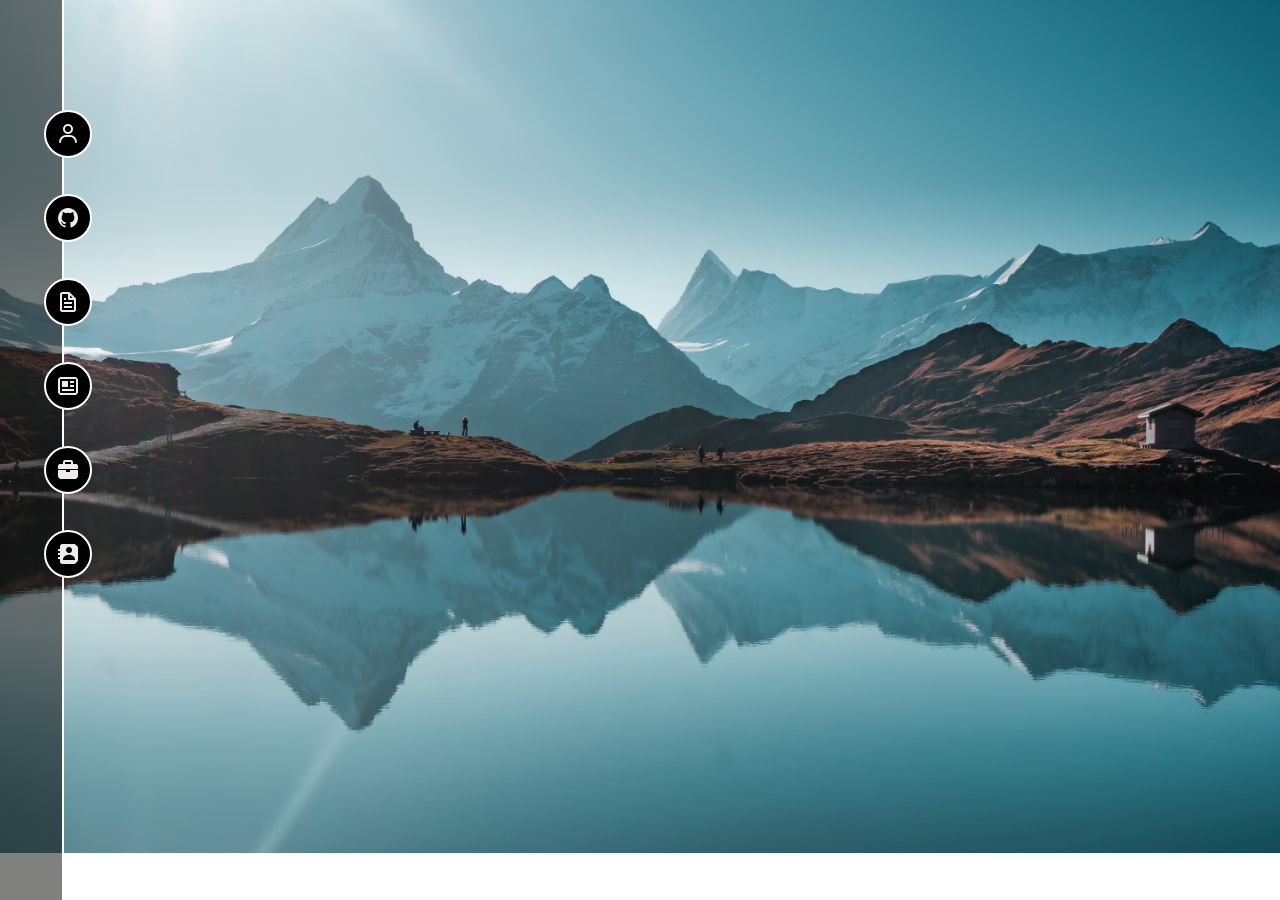
<file: index.html>
<!DOCTYPE html>
<html>
<head>
	<meta charset="utf-8">
	<meta name="viewport" content="width=device-width, initial-scale=1">
	<title>Sisula Welgamage - Official</title>
	<link rel="stylesheet" type="text/css" href="css/style (280 G Fold).css">
	<link rel="stylesheet" type="text/css" href="css/style (360 G S10).css">
	<link rel="stylesheet" type="text/css" href="css/style (375 I SE).css">	
	<link rel="stylesheet" type="text/css" href="css/style (390 I 12 Pro).css">	
	<link rel="stylesheet" type="text/css" href="css/style (393 Pixel 5).css">	
	<link rel="stylesheet" type="text/css" href="css/style (412 S S20 Ultra).css">
	<link rel="stylesheet" type="text/css" href="css/style (414 I XR).css">
	<link rel="stylesheet" type="text/css" href="css/style (540  Surface Duo).css">
	<link rel="stylesheet" type="text/css" href="css/style (769 I Pad Mini).css">
	<link rel="stylesheet" type="text/css" href="css/style (820 I pad Air).css">
	<link rel="stylesheet" type="text/css" href="css/style (912 Surface Pro 7).css">
	<link rel="stylesheet" type="text/css" href="css/style (1024 Nest Hub).css">
	<link rel="stylesheet" type="text/css" href="css/style (1280 Nest Hub Max).css">
</head>
<body>
<div class="nav_side_menu2">
	<table class="nav_side_bar_2">
		<tr>
			<td id="about" class="icon"><img src="[data-uri]"/></td>
			<td id="about_2" ><button id="about_btn"><p id="about_a">About Me ?</p></button></td>
		</tr>
		<tr>
			<td id="projects" class="icon"><img id="projects" src="[data-uri]"/></td>
			<td><button id="project_btn"><p id="project_a" href="#">Projects</p></button></td>
		</tr>
		<tr>
			<td id="source" class="icon"><img id="projects" src="[data-uri]"/></td>
			<td><button id="source_btn"><p id="source_a" href="#">Source Code</Source></p></button></td>
		</tr>
		<tr>
			<td id="news" class="icon"><img id="projects" src="[data-uri]"/></td>
			<td><button id="news_btn"><p id="news_a" href="#">Tech News</p></button></td>
		</tr>
		<tr>
			<td id="Workspace" class="icon"><img id="projects" src="[data-uri]"/></td>
			<td><button id="workspace_btn"><p id="workspace_a" href="#">API</p></button></td>
		</tr>
		<tr>
			<td id="contact" class="icon"><img id="projects" src="[data-uri]"/></td>
			<td><button id="contact_btn"><p id="contact_a" href="#">Contact</p></button></td>
		</tr>
	</table>
</div>

<div id="about_id" class="content">
	<div class="header_con">
		<h3 class="con_title">About Me ?</h3>
		<img class="close" src="[data-uri]"/>
	</div>
	<div class="body_con">
		<p class="ako">
		dedkdeokdemrfklrmkflmreklfmrelkmfkcemcervc
		erve
		verovmevmemvcomvoemrvoremvekd
		dkkoemjoerf
		RYNLk8PwEnaBrk2QBluiGPuc0Xf0PvCrw1gpYEvPce4yWjder
		f
		rf

		ef
		er
		f
		RYNLk8PwEnaBrk2QBluiGPuc0Xf0PvCrw1gpYEvPce4yWjdercfe
		derfreffrffedr
		erfrefercer
		r
		cercercerc
		cercrec
		</p>
	</div>
</div>
<div id="Project_id" class="content">
	<div class="header_con">
		<h3 class="con_title">PROJECTS</h3>		
		<img class="close" src="[data-uri]"/>
		<br><br><hr>	
	</div>
	<div class="body_con">
		<div class="projects_list">
			<h3 class="num_project_list">01</h3><h3 class="name_project">Cobra M-D</h3>
		</div>
	</div>
</div>
<div id="source_id" class="content">
	<div class="header_con">
		<h3 class="con_title">Source Code</h3>
		<img class="close" src="[data-uri]"/>
		<br><hr>
	</div>
	<div class="body_con">
	</div>
</div>
<div id="tech_id" class="content">
	<div class="header_con">
		<h3 class="con_title">Tech News</h3>
		<img class="close" src="[data-uri]"/>
	</div>
	<div class="body_con">
	</div>
</div>
<div id="api_id" class="content">
	<div class="header_con">
		<h3 class="con_title">API</h3>
		<img class="close" src="[data-uri]"/>
	</div>
	<div class="body_con">
	</div>
</div>
<div id="contact_id" class="content">
	<div class="header_con">
		<h3 class="con_title">Contact</h3>
		<img class="close" src="[data-uri]"/>
	</div>
	<div class="body_con">
	</div>
</div>
	<script type="text/javascript">
	var flexbx_id_nv_2  = {1: '#about_id', 2: '#Project_id', 3: '#source_id', 4: '#tech_id', 5: '#api_id', 6: '#contact_id',};
	var btn_id = {1: '#about_btn', 2: '#project_btn', 3: '#source_btn', 4: '#news_btn', 5: '#workspace_btn', 6: '#contact_btn',}</script>
	<!--JavaScript-->
	<script type="text/javascript" src="jquery.min.js"></script>
	<script type="text/javascript" src="script.js"></script>	
</body>

</html>
</file>
<file: css/style (280 G Fold).css>
*{
	margin: 0;
	padding: 0;
	box-sizing: border-box;
}
.nav_side_menu2{
	display: none;
}
	.content{
		display: none;
		}
@media screen and (min-width: 0px) and (max-width: 280px){
	body {
		background-image:  url(media/bg.jpg);
		background-repeat: no-repeat;
		background-size: auto;
		position: fixed;
		font-family: sans-serif;
		overflow: hidden;
	}
	.nav_side_menu{
		position: fixed;
		top: 0;
		left: 0;
		height: 100%;
		width: 100%;
		background-color: rgba(0.5, 0.5, 0.2, 0.5);
		border-right: 1px solid rgb(85, 82, 82);
	} 
	.logo{
	
		text-align: center;
		padding: 20px;
	}
	table{
		position: fixed;
	}
	.navbar_table tr td{
		padding: 25px;
	}
	.navbar_table tr .desc a{
		color: #fff;
		text-decoration: none;
		font-size: 18px;
	}
	.navbar_table tr .icon{
		padding-left: 20px;
		padding-right: 30px;
	}
}
</file>
<file: css/style (360 G S10).css>
*{
	margin: 0;
	padding: 0;
	box-sizing: border-box;
}
.nav_side_menu2{
	display: none;
}
	.content{
		display: none;
		}
@media screen and (min-width: 281px) and (max-width: 360px){
	body {
		background-image:  url(media/bg.jpg);
		background-repeat: no-repeat;
		background-size: auto;
		position: fixed;
		font-family: sans-serif;
		overflow: hidden;
	}
	.nav_side_menu{
		position: fixed;
		top: 0;
		left: 0;
		height: 100%;
		width: 100%;
		background-color: rgba(0.5, 0.5, 0.2, 0.5);
		border-right: 1px solid rgb(85, 82, 82);
	} 
	.logo{
	
		text-align: center;
		padding: 20px;
	}
	table{
		position: fixed;
	}
	.navbar_table tr td{
		padding: 25px;
	}
	.navbar_table tr .desc a{
		color: #fff;
		text-decoration: none;
		font-size: 28px;
	}
	.navbar_table tr .icon{
		padding-left: 20px;
		padding-right: 30px;
	}
}
</file>
<file: css/style (375 I SE).css>
*{
	margin: 0;
	padding: 0;
	box-sizing: border-box;
}
.nav_side_menu2{
	display: none;
}
	.content{
		display: none;
		}
@media screen and (min-width: 361px) and (max-width: 375px){
	body {
		background-image:  url(../media/2bg.jpg);
		background-repeat: no-repeat;
		background-size: auto;
		position: fixed;
		font-family: sans-serif;
		overflow: hidden;
	}
	.nav_side_menu{
		position: fixed;
		top: 0;
		left: 0;
		height: 100%;
		width: 100%;
		background-color: rgba(0.5, 0.5, 0.2, 0.5);
		border-right: 1px solid rgb(85, 82, 82);
	} 
	.logo{
	
		text-align: center;
		padding: 20px;
	}
	table{
		position: fixed;
	}
	.navbar_table tr td{
		padding: 25px;
	}
	.navbar_table tr .desc a{
		color: #fff;
		text-decoration: none;
		font-size: 18px;
	}
	.navbar_table tr .icon{
		padding-left: 20px;
		padding-right: 30px;
	}
}
</file>
<file: css/style (390 I 12 Pro).css>
*{
	margin: 0;
	padding: 0;
	box-sizing: border-box;
}
.nav_side_menu2{
	display: none;
}
	.content{
		display: none;
		}
@media screen and (min-width: 376px) and (max-width: 390px){
	body {
		background-image:  url(media/bg.jpg);
		background-repeat: no-repeat;
		background-size: auto;
		position: fixed;
		font-family: sans-serif;
		overflow: hidden;
	}
	.nav_side_menu{
		position: fixed;
		top: 0;
		left: 0;
		height: 100%;
		width: 100%;
		background-color: rgba(0.5, 0.5, 0.2, 0.5);
		border-right: 1px solid rgb(85, 82, 82);
	} 
	.logo{
	
		text-align: center;
		padding: 20px;
	}
	table{
		position: fixed;
	}
	.navbar_table tr td{
		padding: 25px;
	}
	.navbar_table tr .desc a{
		color: #fff;
		text-decoration: none;
		font-size: 18px;
	}
	.navbar_table tr .icon{
		padding-left: 20px;
		padding-right: 30px;
	}
}
</file>
<file: css/style (393 Pixel 5).css>
*{
	margin: 0;
	padding: 0;
	box-sizing: border-box;
}
.nav_side_menu2{
	display: none;
}
	.content{
		display: none;
		}
@media screen and (min-width: 391px) and (max-width: 394px){
	body {
		background-image:  url(media/bg.jpg);
		background-repeat: no-repeat;
		background-size: auto;
		position: fixed;
		font-family: sans-serif;
		overflow: hidden;
	}
	.nav_side_menu{
		position: fixed;
		top: 0;
		left: 0;
		height: 100%;
		width: 100%;
		background-color: rgba(0.5, 0.5, 0.2, 0.5);
		border-right: 1px solid rgb(85, 82, 82);
	} 
	.logo{
	
		text-align: center;
		padding: 20px;
	}
	table{
		position: fixed;
	}
	.navbar_table tr td{
		padding: 25px;
	}
	.navbar_table tr .desc a{
		color: #fff;
		text-decoration: none;
		font-size: 18px;
	}
	.navbar_table tr .icon{
		padding-left: 20px;
		padding-right: 30px;
	}
}
</file>
<file: css/style (412 S S20 Ultra).css>
*{
	margin: 0;
	padding: 0;
	box-sizing: border-box;
}
.nav_side_menu2{
	display: none;
}
	.content{
		display: none;
		}
@media screen and (min-width: 395px) and (max-width: 412px){
	body {
		background-image:  url(media/bg.jpg);
		background-repeat: no-repeat;
		background-size: auto;
		position: fixed;
		font-family: sans-serif;
		overflow: hidden;
	}
	.nav_side_menu{
		position: fixed;
		top: 0;
		left: 0;
		height: 100%;
		width: 100%;
		background-color: rgba(0.5, 0.5, 0.2, 0.5);
		border-right: 1px solid rgb(85, 82, 82);
	} 
	.logo{
	
		text-align: center;
		padding: 20px;
	}
	table{
		position: fixed;
	}
	.navbar_table tr td{
		padding: 25px;
	}
	.navbar_table tr .desc a{
		color: #fff;
		text-decoration: none;
		font-size: 18px;
	}
	.navbar_table tr .icon{
		padding-left: 20px;
		padding-right: 30px;
	}
}
</file>
<file: css/style (414 I XR).css>
*{
	margin: 0;
	padding: 0;
	box-sizing: border-box;
}
.nav_side_menu2{
	display: none;
}
	.content{
		display: none;
		}
@media screen and (min-width: 413px) and (max-width: 415px){
	body {
		background-image:  url(media/bg.jpg);
		background-repeat: no-repeat;
		background-size: auto;
		position: fixed;
		font-family: sans-serif;
		overflow: hidden;
	}
	.nav_side_menu{
		position: fixed;
		top: 0;
		left: 0;
		height: 100%;
		width: 100%;
		background-color: rgba(0.5, 0.5, 0.2, 0.5);
		border-right: 1px solid rgb(85, 82, 82);
	} 
	.logo{
	
		text-align: center;
		padding: 20px;
	}
	table{
		position: fixed;
	}
	.navbar_table tr td{
		padding: 25px;
	}
	.navbar_table tr .desc a{
		color: #fff;
		text-decoration: none;
		font-size: 18px;
	}
	.navbar_table tr .icon{
		padding-left: 20px;
		padding-right: 30px;
	}
}
</file>
<file: css/style (540  Surface Duo).css>
*{
	margin: 0;
	padding: 0;
	box-sizing: border-box;
}
.nav_side_menu2{
	display: none;
}
	.content{
		display: none;
		}
@media screen and (min-width: 416px) and (max-width: 540px){
	body {
		background-image:  url(media/bg.jpg);
		background-repeat: no-repeat;
		background-size: auto;
		position: fixed;
		font-family: sans-serif;
		overflow: hidden;
	}
	.nav_side_menu{
		position: fixed;
		top: 0;
		left: 0;
		height: 100%;
		width: 100%;
		background-color: rgba(0.5, 0.5, 0.2, 0.5);
		border-right: 1px solid rgb(85, 82, 82);
	} 
	.logo{
	
		text-align: center;
		padding: 20px;
	}
	table{
		position: fixed;
	}
	.navbar_table tr td{
		padding: 25px;
	}
	.navbar_table tr .desc a{
		color: #fff;
		text-decoration: none;
		font-size: 18px;
	}
	.navbar_table tr .icon{
		padding-left: 20px;
		padding-right: 30px;
	}
}
</file>
<file: css/style (769 I Pad Mini).css>
*{
	margin: 0;
	padding: 0;
	box-sizing: border-box;
}
.nav_side_menu2{
	display: none;
}
	.content{
		display: none;
		}
@media screen and (min-width: 541px) and (max-width: 769px){
	body {
		background-image:  url(media/bg.jpg);
		background-repeat: no-repeat;
		background-size: auto;
		position: fixed;
		font-family: sans-serif;
		overflow: hidden;
	}
	.nav_side_menu{
		position: fixed;
		top: 20%;
		left: 20%;
		height: 56%;
		width: 60%;
		background-color: rgba(0.5, 0.5, 0.2, 0.5);
		border: 1px solid #fff;
	} 
	table{
		position: relative;
	}
	.navbar_table tr td{
		padding: 32px;
	}
	.navbar_table tr .desc a{
		color: #fff;
		text-decoration: none;
		font-size: 22px;
		font-weight: bold;
	}

}
</file>
<file: css/style (820 I pad Air).css>
*{
	margin: 0;
	padding: 0;
	box-sizing: border-box;
}
.nav_side_menu2{
	display: none;
}
	.content{
		display: none;
		}
@media screen and (min-width: 770px) and (max-width: 820px){
	body {
		background-image:  url(media/bg.jpg);
		background-repeat: no-repeat;
		background-size: auto;
		position: fixed;
		font-family: sans-serif;
		overflow: hidden;
	}
	.nav_side_menu{
		position: fixed;
		top: 0;
		left: 0;
		height: 100%;
		width: 100%;
		background-color: rgba(0.5, 0.5, 0.2, 0.5);
		border-right: 1px solid rgb(85, 82, 82);
	} 
	.logo{
	
		text-align: center;
		padding: 20px;
	}
	table{
		position: fixed;
	}
	.navbar_table tr td{
		padding: 25px;
	}
	.navbar_table tr .desc a{
		color: #fff;
		text-decoration: none;
		font-size: 18px;
	}
	.navbar_table tr .icon{
		padding-left: 20px;
		padding-right: 30px;
	}
}
</file>
<file: css/style (912 Surface Pro 7).css>
*{
	margin: 0;
	padding: 0;
	box-sizing: border-box;
}

.nav_side_menu2{
	display: none;
}
	.content{
		display: none;
		}
@media screen and (min-width: 821px) and (max-width: 912px){
	body {
		background-image:  url(media/bg.jpg);
		background-repeat: no-repeat;
		background-size: auto;
		position: relative;
		font-family: sans-serif;
		overflow: hidden;
	}
	.nav_side_menu{
		position: fixed;
		top: 0;
		left: 0;
		height: 100%;
		width: 100%;
		background-color: rgba(0.5, 0.5, 0.2, 0.5);
		border-right: 1px solid rgb(85, 82, 82);
	} 
	.logo{
	
		text-align: center;
		padding: 20px;
	}
	table{
		position: fixed;
	}
	.navbar_table tr td{
		padding: 25px;
	}
	.navbar_table tr .desc a{
		color: #fff;
		text-decoration: none;
		font-size: 18px;
	}
	.navbar_table tr .icon{
		padding-left: 20px;
		padding-right: 30px;
	}
}
</file>
<file: css/style (1024 Nest Hub).css>
*{
	margin: 0;
	padding: 0;
	box-sizing: border-box;
}

@media screen and (min-width: 913px) and (max-width: 1024px){
	body {
		background-image:  url(../media/bg.jpg);
		background-repeat: no-repeat;
		background-size: cover;
		position: fixed;
		font-family: sans-serif;
		overflow: hidden;
	}
	.nav_side_menu{
        display: none;
		position: fixed;
		top: 0;
		left: 0;
		height: 100%;
		width: 28%;
		background-color: rgba(0.5, 0.5, 0.2, 0.5);
		border-right: 1px solid rgb(85, 82, 82);
	} 
	.logo{
		padding: 20px;
	}
	table{
		position: fixed;
	}
	.navbar_table tr td{
		padding: 30px;
	}
	.navbar_table tr .desc a{
		color: #fff;
		text-decoration: none;
		font-size: 18px;
	}
    .navbar_table tr .desc a:hover{
        border: 1px solid #fff;
		border-left: 6px solid #fff;
        padding: 10px;
        border-radius: 10px;
        font-weight: bold;
    }
	.navbar_table tr .icon{
		padding-left: 37px;
		padding-right: 30px;
	}
	.btm_2{
		background: transparent;
		background-color: rgba(0.5, 0.5, 0.2, 0.5);
	}
	/* Nav Side Menu 2*/

	.nav_side_menu2{
		display: block;
		position: fixed;
		background: rgba(0.5, 0.5, 0.2, 0.5);
		top: 0;
		left: 0;
		height: 100%;
		width: 5%;
		border-right: 1px solid #fff;
	}
	.nav_side_bar_2{
		position: fixed;
		top: 12%;
	}
	.nav_side_bar_2 tr td{
		padding-left: 28px;
		padding-bottom: 30px;
	}
	.nav_side_bar_2 tr td img{
		background: black;
		border: 1px solid #fff;
		padding: 10px;
		border-radius: 50px;
	}
	.nav_side_bar_2 tr td button{
		display: none;
		position: relative;
		background: rgba(0.5, 0.5, 0.2, 0.5);
		width: 150px;
		right: 25px;
		padding-top: 13px;
		padding-bottom: 13px;
		border: 1px solid #fff;
		border-radius: 20px;
	}
	.nav_side_bar_2 tr td button a{
		font-weight: bold;
		color: #fff;
		text-decoration: none;
	}
}
</file>
<file: css/style (1280 Nest Hub Max).css>
*{
	margin: 0;
	padding: 0;
	box-sizing: border-box;
}
@media screen and (min-width: 1025px){
	body {
		background-image:  url(../media/bg.jpg);
		background-repeat: no-repeat;
		background-size: cover;
		position: fixed;
		font-family: sans-serif;
		overflow: hidden;
	}
	.nav_side_menu{
        display: none;
		position: fixed;
		top: 0;
		left: 0;
		height: 100%;
		width: 28%;
		background-color: rgba(0.5, 0.5, 0.2, 0.5);
		border-right: 1px solid rgb(85, 82, 82);
	} 
	.logo{
		padding: 20px;
	}
	table{
		position: fixed;
	}
	.navbar_table tr td{
		padding: 30px;
	}
	.navbar_table tr .desc a{
		color: #fff;
		text-decoration: none;
		font-size: 18px;
	}
    .navbar_table tr .desc a:hover{
        border: 1px solid #fff;
		border-left: 6px solid #fff;
        padding: 10px;
        border-radius: 10px;
        font-weight: bold;
    }
	.navbar_table tr .icon{
		padding-left: 37px;
		padding-right: 30px;
	}
	.btm_2{
		background: transparent;
		background-color: rgba(0.5, 0.5, 0.2, 0.5);
	}
	.nav_side_menu2{
		display: block;
		position: fixed;
		background: rgba(0.5, 0.5, 0.2, 0.5);
		top: 0;
		left: 0;
		height: 100%;
		width: 5%;
		border-right: 2px solid #fff;
	}
	.nav_side_bar_2{
		position: fixed;
		top: 12%;
	}
	.nav_side_bar_2 tr td{
		padding-left: 42px;
		padding-bottom: 30px;
	}
	.nav_side_bar_2 tr td img{
		background: black;
		border: 2px solid #fff;
		padding: 10px;
		border-radius: 50px;
	}
	.nav_side_bar_2 tr td button{
		display: none;
		position: relative;
		background: rgba(0.5, 0.5, 0.2, 0.5);
		width: 150px;
		right: 40px;
		padding-top: 13px;
		padding-bottom: 13px;
		border: 1px solid #fff;
		border-radius: 20px;
	}
	.nav_side_bar_2 tr td button p{
		font-weight: bold;
		color: #fff;
		text-decoration: none;
	}
	.content{
		display: none;
		background-color: rgba(2, 5, 2, 0.5);
		background-blend-mode:darken;
		border: 1px solid #fff;
		border-right: 10px solid #fff;
		border-left: 10px solid #fff;
		position: fixed;
		left: 25%;
		top: 10%;
		width: 60%;
		height: 80%;
		overflow: auto;
	}
	.header_con{
		padding: 20px;
		width: 100%;
	}
	.con_title{
		position: relative;
		left: 700px;
		text-decoration: bold;
		text-align: center;
		color: #fff;
	}
	.con_title{
		position: fixed;
	}
	.header_con hr{
		justify-content: center;
		color: #fff;
	}
	.body_con .projects_list{
		position: relative;
		width: 100%;
		height: 50px;
		color: white;
		background-color: rgba(145, 145, 135, 0.5);
	}
	.body_con .projects_list .num_project_list{
		padding: 14px;
	}
}
</file>
